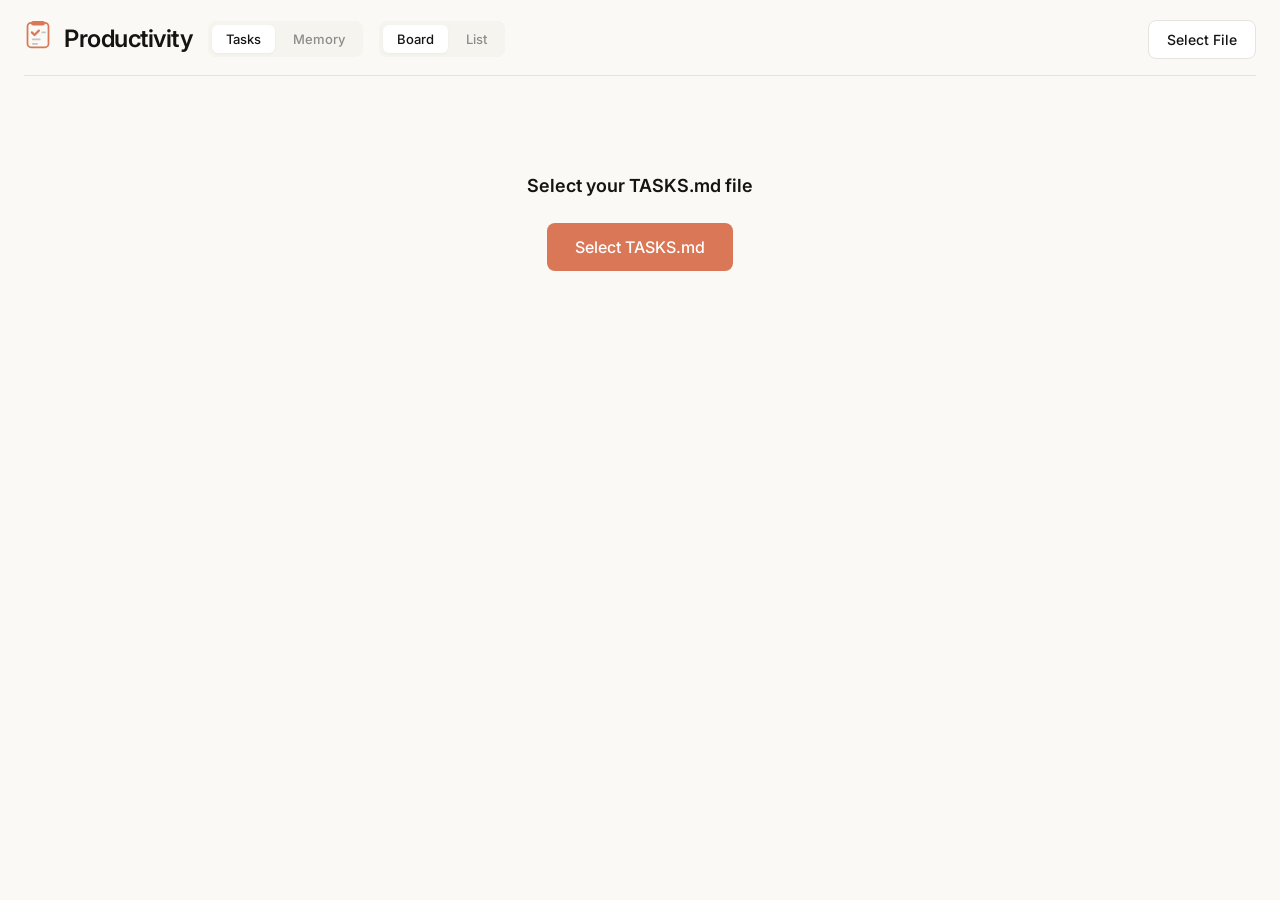
<file: dashboard.html>
<!DOCTYPE html>
<html lang="en">
<head>
  <meta charset="UTF-8">
  <meta name="viewport" content="width=device-width, initial-scale=1.0">
  <title>Productivity</title>
  <link rel="icon" type="image/svg+xml" href="data:image/svg+xml,%3Csvg xmlns='http://www.w3.org/2000/svg' viewBox='0 0 32 32'%3E%3Crect x='4' y='2' width='24' height='28' rx='4' fill='%23faf9f5' stroke='%23D97757' stroke-width='2'/%3E%3Crect x='8' y='0' width='16' height='5' rx='2.5' fill='%23D97757'/%3E%3Cpath d='M9 13l3 3 5-5' fill='none' stroke='%23D97757' stroke-width='2.5' stroke-linecap='round' stroke-linejoin='round'/%3E%3Crect x='20' y='12' width='5' height='2' rx='1' fill='%23c4c4c2'/%3E%3Crect x='9' y='20' width='10' height='2' rx='1' fill='%23c4c4c2'/%3E%3Crect x='9' y='25' width='7' height='2' rx='1' fill='%23c4c4c2'/%3E%3C/svg%3E">
  <link rel="preconnect" href="https://fonts.googleapis.com">
  <link rel="preconnect" href="https://fonts.gstatic.com" crossorigin>
  <link href="https://fonts.googleapis.com/css2?family=Inter:wght@400;500;600&display=swap" rel="stylesheet">
  <style>
    * { box-sizing: border-box; margin: 0; padding: 0; }

    :root {
      --bg-primary: #faf9f5;
      --bg-secondary: #F5F4EF;
      --bg-card: #ffffff;
      --text-primary: #141413;
      --text-secondary: #5c5c5a;
      --text-muted: #8c8c8a;
      --accent: #D97757;
      --accent-hover: #c4684a;
      --border: #e5e4df;
      --border-light: #eeeee9;
      --shadow: rgba(20, 20, 19, 0.04);
      --shadow-hover: rgba(20, 20, 19, 0.08);
    }

    body {
      font-family: 'Inter', -apple-system, BlinkMacSystemFont, sans-serif;
      background: var(--bg-primary);
      color: var(--text-primary);
      height: 100vh;
      padding: 20px 24px;
      line-height: 1.5;
      overflow: hidden;
      display: flex;
      flex-direction: column;
    }

    header {
      display: flex;
      justify-content: space-between;
      align-items: center;
      margin-bottom: 16px;
      padding-bottom: 16px;
      border-bottom: 1px solid var(--border);
      flex-shrink: 0;
    }

    h1 {
      font-size: 1.5rem;
      font-weight: 600;
      letter-spacing: -0.02em;
    }

    h2 { font-size: 1.1rem; font-weight: 600; margin-bottom: 12px; color: var(--text-secondary); }

    .header-left {
      display: flex;
      align-items: flex-start;
      gap: 0;
    }

    .view-toggle {
      display: flex;
      gap: 4px;
      background: var(--bg-secondary);
      padding: 4px;
      border-radius: 8px;
      margin-left: 16px;
    }

    .view-toggle button {
      background: transparent;
      border: none;
      padding: 6px 14px;
      font-size: 13px;
      color: var(--text-muted);
      border-radius: 6px;
    }

    .view-toggle button:hover {
      color: var(--text-primary);
      background: transparent;
    }

    .view-toggle button.active {
      background: var(--bg-card);
      color: var(--text-primary);
      box-shadow: 0 1px 3px var(--shadow);
    }

    .buttons { display: flex; gap: 12px; }

    button {
      background: var(--bg-card);
      color: var(--text-primary);
      border: 1px solid var(--border);
      padding: 10px 18px;
      border-radius: 8px;
      cursor: pointer;
      font-size: 14px;
      font-weight: 500;
      font-family: inherit;
      transition: all 0.15s ease;
    }

    button:hover {
      background: var(--bg-secondary);
      border-color: var(--text-muted);
    }

    button.primary {
      background: var(--accent);
      color: white;
      border-color: var(--accent);
    }

    button.primary:hover {
      background: var(--accent-hover);
      border-color: var(--accent-hover);
    }

    button:disabled {
      opacity: 0.4;
      cursor: not-allowed;
    }

    /* ===== TASKS STYLES ===== */

    .board {
      display: flex;
      gap: 24px;
      overflow-x: auto;
      overflow-y: hidden;
      padding-bottom: 24px;
      flex: 1;
      min-height: 0;
    }

    .column {
      background: var(--bg-secondary);
      border-radius: 12px;
      min-width: 340px;
      max-width: 340px;
      display: flex;
      flex-direction: column;
      height: 100%;
      max-height: 100%;
    }

    .column-header {
      padding: 16px 18px;
      font-weight: 600;
      font-size: 13px;
      text-transform: uppercase;
      letter-spacing: 0.05em;
      color: var(--text-secondary);
      display: flex;
      justify-content: space-between;
      align-items: center;
      cursor: grab;
    }

    .column-header:active {
      cursor: grabbing;
    }

    .column.dragging-column {
      opacity: 0.5;
    }

    .column-drop-indicator {
      width: 3px;
      background: var(--accent);
      border-radius: 2px;
      margin: 0 -2px;
      min-height: 100px;
    }

    .column-header .count {
      background: var(--bg-card);
      padding: 3px 10px;
      border-radius: 12px;
      font-size: 12px;
      font-weight: 500;
      color: var(--text-muted);
    }

    .cards {
      flex: 1;
      overflow-y: auto;
      padding: 0 12px 12px;
      min-height: 100px;
    }

    .cards.drag-over {
      background: rgba(217, 119, 87, 0.05);
      border-radius: 8px;
    }

    .task-card {
      background: var(--bg-card);
      border: 1px solid var(--border-light);
      border-radius: 10px;
      padding: 14px 16px;
      margin-bottom: 10px;
      cursor: grab;
      transition: all 0.15s ease;
      box-shadow: 0 1px 3px var(--shadow);
      position: relative;
    }

    .task-card:hover {
      box-shadow: 0 4px 12px var(--shadow-hover);
      border-color: var(--border);
    }

    .task-card .add-on-hover {
      display: none;
    }

    .task-card:hover .add-on-hover {
      display: block;
    }

    .task-card .delete-btn {
      display: none;
      position: absolute;
      top: 8px;
      right: 8px;
      background: transparent;
      border: none;
      color: var(--text-muted);
      cursor: pointer;
      padding: 4px 6px;
      font-size: 14px;
      line-height: 1;
      border-radius: 4px;
    }

    .task-card:hover .delete-btn {
      display: block;
    }

    .task-card .delete-btn:hover {
      background: var(--bg-secondary);
      color: var(--accent);
    }

    .task-card.dragging {
      opacity: 0.5;
      transform: rotate(2deg);
    }

    .card-title {
      font-size: 14px;
      font-weight: 500;
      line-height: 1.5;
      color: var(--text-primary);
    }

    .card-note {
      font-size: 13px;
      color: var(--text-muted);
      margin-top: 6px;
      line-height: 1.4;
      overflow-wrap: break-word;
      word-break: break-word;
    }

    .card-subtasks {
      margin-top: 10px;
      padding-top: 10px;
      border-top: 1px solid var(--border-light);
      font-size: 13px;
      color: var(--text-secondary);
    }

    .subtask {
      padding: 3px 0;
      display: flex;
      align-items: flex-start;
      gap: 8px;
    }

    .checkbox {
      width: 18px;
      height: 18px;
      min-width: 18px;
      min-height: 18px;
      flex-shrink: 0;
      border: 2px solid var(--border);
      border-radius: 5px;
      display: inline-flex;
      align-items: center;
      justify-content: center;
      vertical-align: middle;
      cursor: pointer;
      transition: all 0.15s ease;
      background: var(--bg-card);
    }

    .checkbox:hover {
      border-color: var(--accent);
    }

    .checkbox.checked {
      background: var(--accent);
      border-color: var(--accent);
    }

    .checkbox.checked::after {
      content: '';
      width: 5px;
      height: 9px;
      border: solid white;
      border-width: 0 2px 2px 0;
      transform: rotate(45deg);
      margin-bottom: 2px;
    }

    .empty-state {
      text-align: center;
      padding: 80px 40px;
      color: var(--text-muted);
    }

    .empty-state button {
      font-size: 16px;
      padding: 14px 28px;
      background: var(--accent);
      border: none;
      color: white;
    }

    .empty-state button:hover {
      background: var(--accent-hover);
    }

    .status-bar {
      position: fixed;
      bottom: 24px;
      left: 50%;
      transform: translateX(-50%);
      background: var(--text-primary);
      color: var(--bg-primary);
      padding: 12px 24px;
      border-radius: 10px;
      font-size: 13px;
      font-weight: 500;
      opacity: 0;
      transition: opacity 0.2s ease;
      box-shadow: 0 4px 20px rgba(20, 20, 19, 0.15);
      z-index: 200;
    }

    .status-bar.visible { opacity: 1; }

    .add-card {
      padding: 12px;
    }

    .add-card button {
      width: 100%;
      background: transparent;
      border: 2px dashed var(--border);
      color: var(--text-muted);
      font-weight: 500;
    }

    .add-card button:hover {
      border-color: var(--accent);
      color: var(--accent);
      background: transparent;
    }

    .new-task-input {
      width: 100%;
      background: var(--bg-card);
      border: 2px solid var(--accent);
      border-radius: 8px;
      padding: 12px;
      color: var(--text-primary);
      font-size: 14px;
      font-family: inherit;
      resize: none;
    }

    .new-task-input:focus {
      outline: none;
    }

    .new-task-input::placeholder {
      color: var(--text-muted);
    }

    /* Scrollbar styling */
    .cards::-webkit-scrollbar,
    .list-view::-webkit-scrollbar {
      width: 6px;
    }

    .cards::-webkit-scrollbar-track,
    .list-view::-webkit-scrollbar-track {
      background: transparent;
    }

    .cards::-webkit-scrollbar-thumb,
    .list-view::-webkit-scrollbar-thumb {
      background: var(--border);
      border-radius: 3px;
    }

    .cards::-webkit-scrollbar-thumb:hover,
    .list-view::-webkit-scrollbar-thumb:hover {
      background: var(--text-muted);
    }

    /* List View Styles */
    .list-view {
      max-width: 800px;
      margin: 0 auto;
      flex: 1;
      overflow-y: auto;
      overflow-x: hidden;
      min-height: 0;
    }

    .list-section {
      margin-bottom: 28px;
    }

    .list-section.drag-over {
      background: rgba(217, 119, 87, 0.05);
      border-radius: 8px;
      margin: 0 -12px 32px;
      padding: 0 12px;
    }

    .list-section-header {
      font-size: 13px;
      font-weight: 600;
      text-transform: uppercase;
      letter-spacing: 0.05em;
      color: var(--text-secondary);
      padding: 4px 0;
      margin-bottom: 6px;
      display: flex;
      justify-content: space-between;
      align-items: center;
    }

    .list-section-header .section-title {
      cursor: pointer;
    }

    .list-section-header .section-title:hover {
      color: var(--text-primary);
    }

    .list-section-header .count {
      font-size: 12px;
      color: var(--text-muted);
      font-weight: 500;
    }

    .list-item {
      display: flex;
      align-items: flex-start;
      gap: 12px;
      padding: 12px 14px;
      margin-bottom: 6px;
      background: var(--bg-card);
      border: 1px solid var(--border-light);
      cursor: grab;
      position: relative;
      border-radius: 10px;
      transition: all 0.15s ease;
      box-shadow: 0 1px 3px var(--shadow);
    }

    .list-item:active {
      cursor: grabbing;
    }

    .list-item:hover {
      box-shadow: 0 4px 12px var(--shadow-hover);
      border-color: var(--border);
    }

    .list-item.dragging {
      opacity: 0.5;
      background: var(--bg-secondary);
    }

    .list-item .checkbox {
      margin-top: 2px;
      flex-shrink: 0;
    }

    .list-item-content {
      flex: 1;
      min-width: 0;
    }

    .list-item-title {
      font-size: 15px;
      color: var(--text-primary);
      line-height: 1.4;
    }

    .list-item-title.checked {
      color: var(--text-muted);
      text-decoration: line-through;
    }

    .list-item-note {
      font-size: 13px;
      color: var(--text-muted);
      margin-top: 4px;
      cursor: pointer;
    }

    .list-item-note:hover {
      color: var(--text-secondary);
    }

    .list-item-note.add-note {
      font-style: italic;
      display: none;
    }

    .list-item:hover .list-item-note.add-note {
      display: block;
    }

    .list-item-subtasks {
      margin-top: 8px;
      padding-left: 2px;
    }

    .list-item-subtask {
      display: flex;
      align-items: flex-start;
      gap: 8px;
      padding: 3px 0;
      font-size: 13px;
      color: var(--text-secondary);
    }

    .list-item-subtask .checkbox {
      width: 16px;
      height: 16px;
      min-width: 16px;
      min-height: 16px;
      margin-top: 1px;
    }

    .list-item-subtask span {
      cursor: pointer;
    }

    .list-item-subtask span:hover {
      color: var(--text-primary);
    }

    .list-item-add-subtask {
      font-size: 13px;
      color: var(--text-muted);
      font-style: italic;
      cursor: pointer;
      padding: 3px 0;
      padding-left: 24px;
      display: none;
    }

    .list-item:hover .list-item-add-subtask {
      display: block;
    }

    .list-item-add-subtask:hover {
      color: var(--accent);
    }

    .list-item-section {
      font-size: 11px;
      color: var(--text-muted);
      background: var(--bg-secondary);
      padding: 2px 8px;
      border-radius: 4px;
      white-space: nowrap;
    }

    .list-item-actions {
      display: none;
      position: absolute;
      top: 8px;
      right: 8px;
    }

    .list-item:hover .list-item-actions {
      display: flex;
      gap: 4px;
    }

    .list-item-actions button {
      background: transparent;
      border: none;
      color: var(--text-muted);
      cursor: pointer;
      padding: 4px 6px;
      font-size: 14px;
      line-height: 1;
      border-radius: 4px;
    }

    .list-item-actions button:hover {
      background: var(--bg-card);
      color: var(--accent);
    }

    .list-drop-indicator {
      height: 3px;
      background: var(--accent);
      border-radius: 2px;
      margin: 2px -12px;
    }

    .list-add-section {
      margin-top: 16px;
      padding: 16px;
      border: 2px dashed var(--border);
      border-radius: 8px;
      text-align: center;
      cursor: pointer;
      color: var(--text-muted);
      font-size: 14px;
      font-weight: 500;
      transition: all 0.15s ease;
    }

    .list-add-section:hover {
      border-color: var(--accent);
      color: var(--accent);
    }

    .quick-add {
      display: flex;
      align-items: center;
      gap: 12px;
      padding: 12px 0;
    }

    .quick-add-input {
      flex: 1;
      background: transparent;
      border: none;
      font-size: 15px;
      color: var(--text-primary);
      font-family: inherit;
      outline: none;
    }

    .quick-add-input::placeholder {
      color: var(--text-muted);
    }

    .quick-add-section {
      font-size: 12px;
      color: var(--text-muted);
      background: var(--bg-secondary);
      padding: 4px 10px;
      border-radius: 6px;
      cursor: pointer;
      border: 1px solid var(--border);
    }

    .quick-add-section:hover {
      border-color: var(--accent);
    }

    .section-picker {
      position: absolute;
      background: var(--bg-card);
      border: 1px solid var(--border);
      border-radius: 8px;
      box-shadow: 0 4px 20px var(--shadow-hover);
      padding: 4px;
      z-index: 100;
    }

    .section-picker button {
      display: block;
      width: 100%;
      text-align: left;
      padding: 8px 12px;
      font-size: 13px;
      background: transparent;
      border: none;
      border-radius: 6px;
    }

    .section-picker button:hover {
      background: var(--bg-secondary);
    }

    /* ===== MEMORY STYLES ===== */

    .memory-tabs {
      display: flex;
      gap: 4px;
      margin-bottom: 12px;
      flex-wrap: wrap;
      background: var(--bg-secondary);
      padding: 4px;
      border-radius: 8px;
      flex-shrink: 0;
    }

    .memory-tab {
      background: transparent;
      color: var(--text-muted);
      padding: 8px 16px;
      border: none;
      border-radius: 6px;
      cursor: pointer;
      font-size: 13px;
      font-weight: 500;
      transition: all 0.15s ease;
      text-transform: capitalize;
    }

    .memory-tab:hover { color: var(--text-primary); }

    .memory-tab.active {
      color: var(--text-primary);
      background: var(--bg-card);
      box-shadow: 0 1px 3px var(--shadow);
    }

    .memory-tab .count {
      background: var(--bg-secondary);
      padding: 2px 8px;
      border-radius: 10px;
      font-size: 11px;
      margin-left: 6px;
      color: var(--text-muted);
    }

    .memory-tab.active .count {
      background: var(--border-light);
    }

    .memory-grid {
      display: grid;
      grid-template-columns: repeat(auto-fill, minmax(300px, 1fr));
      gap: 16px;
    }

    .memory-flat-table {
      width: 100%;
      border-collapse: collapse;
      font-size: 13px;
    }

    .memory-flat-table th {
      text-align: left;
      padding: 10px 16px;
      font-weight: 500;
      color: var(--text-muted);
      border-bottom: 1px solid var(--border);
      font-size: 12px;
      text-transform: uppercase;
      letter-spacing: 0.03em;
    }

    .memory-flat-table td {
      padding: 9px 16px;
      border-bottom: 1px solid var(--border-light);
      color: var(--text-primary);
      line-height: 1.4;
    }

    .memory-flat-table td:first-child {
      color: var(--text-muted);
      font-weight: 500;
      white-space: nowrap;
      width: 120px;
    }

    .memory-flat-table tr:last-child td {
      border-bottom: none;
    }

    .memory-flat-table tr:hover td {
      background: var(--bg-secondary);
    }

    .memory-card {
      background: var(--bg-card);
      border: 1px solid var(--border-light);
      border-radius: 10px;
      padding: 16px;
      cursor: pointer;
      transition: all 0.15s ease;
      box-shadow: 0 1px 3px var(--shadow);
    }

    .memory-card:hover {
      border-color: var(--accent);
      box-shadow: 0 4px 12px var(--shadow-hover);
    }

    .memory-card-title {
      font-size: 15px;
      font-weight: 600;
      margin-bottom: 8px;
      display: flex;
      align-items: center;
      gap: 8px;
      color: var(--text-primary);
    }

    .memory-card-meta {
      font-size: 13px;
      color: var(--text-muted);
      margin-bottom: 8px;
    }

    .memory-card-preview {
      font-size: 13px;
      color: var(--text-secondary);
      line-height: 1.5;
      overflow: hidden;
      display: -webkit-box;
      -webkit-line-clamp: 4;
      -webkit-box-orient: vertical;
    }

    .memory-card-fields {
      margin-top: 10px;
      font-size: 12px;
    }

    .memory-card-field {
      display: flex;
      gap: 8px;
      margin-bottom: 4px;
    }

    .memory-card-field-label {
      color: var(--text-muted);
      min-width: 80px;
    }

    .memory-card-field-value {
      color: var(--text-secondary);
    }

    .file-card {
      background: var(--bg-card);
      border: 1px solid var(--border-light);
      border-radius: 10px;
      margin-bottom: 16px;
      box-shadow: 0 1px 3px var(--shadow);
    }

    .file-card-header {
      padding: 16px;
      border-bottom: 1px solid var(--border-light);
      display: flex;
      justify-content: space-between;
      align-items: center;
      cursor: pointer;
    }

    .file-card-header:hover {
      background: var(--bg-secondary);
    }

    .file-card-title {
      font-size: 14px;
      font-weight: 600;
      color: var(--text-primary);
    }

    .file-card-content {
      padding: 16px;
      font-size: 13px;
      line-height: 1.6;
      white-space: pre-wrap;
      font-family: ui-monospace, SFMono-Regular, Menlo, Monaco, Consolas, monospace;
      overflow-y: auto;
      display: none;
      color: var(--text-secondary);
    }

    .file-card-content.expanded {
      display: block;
    }

    .stats {
      display: flex;
      gap: 16px;
      margin-bottom: 24px;
      flex-wrap: wrap;
    }

    .stat {
      background: var(--bg-card);
      border: 1px solid var(--border-light);
      border-radius: 10px;
      padding: 16px 24px;
      min-width: 100px;
      box-shadow: 0 1px 3px var(--shadow);
    }

    .stat-value {
      font-size: 28px;
      font-weight: 600;
      color: var(--accent);
    }

    .stat-label {
      font-size: 12px;
      color: var(--text-muted);
      text-transform: capitalize;
      margin-top: 4px;
    }

    .search-box {
      background: var(--bg-card);
      border: 1px solid var(--border);
      border-radius: 8px;
      padding: 10px 16px;
      display: flex;
      align-items: center;
      gap: 10px;
      margin-bottom: 20px;
    }

    .search-box input {
      flex: 1;
      background: transparent;
      border: none;
      color: var(--text-primary);
      font-size: 14px;
      font-family: inherit;
      outline: none;
    }

    .search-box input::placeholder {
      color: var(--text-muted);
    }

    .add-btn {
      background: transparent;
      border: 2px dashed var(--border);
      color: var(--text-muted);
      padding: 40px;
      border-radius: 10px;
      cursor: pointer;
      transition: all 0.15s ease;
      display: flex;
      align-items: center;
      justify-content: center;
      font-size: 14px;
      font-weight: 500;
    }

    .add-btn:hover {
      border-color: var(--accent);
      color: var(--accent);
    }

    .markdown-content {
      line-height: 1.6;
      color: var(--text-secondary);
    }

    .markdown-content h1 { font-size: 1.4em; margin: 16px 0 8px; color: var(--text-primary); }
    .markdown-content h2 { font-size: 1.2em; margin: 14px 0 6px; color: var(--text-primary); }
    .markdown-content h3 { font-size: 1.1em; margin: 12px 0 4px; color: var(--text-secondary); }
    .markdown-content p { margin: 8px 0; }
    .markdown-content ul, .markdown-content ol { margin: 8px 0 8px 20px; }
    .markdown-content li { margin: 4px 0; }
    .markdown-content code {
      background: var(--bg-secondary);
      padding: 2px 6px;
      border-radius: 4px;
      font-family: ui-monospace, SFMono-Regular, Menlo, Monaco, Consolas, monospace;
      color: var(--text-primary);
    }
    .markdown-content pre {
      background: var(--bg-secondary);
      padding: 12px;
      border-radius: 8px;
      overflow-x: auto;
      margin: 8px 0;
      border: 1px solid var(--border-light);
    }
    .markdown-content table {
      width: 100%;
      border-collapse: collapse;
      margin: 8px 0;
      font-size: 13px;
    }
    .markdown-content th, .markdown-content td {
      padding: 12px 16px;
      text-align: left;
      border-bottom: 1px solid var(--border-light);
    }
    .markdown-content th {
      background: var(--bg-secondary);
      font-weight: 600;
      font-size: 12px;
      text-transform: uppercase;
      letter-spacing: 0.05em;
      color: var(--text-secondary);
    }

    /* Modal */
    .modal-overlay {
      display: none;
      position: fixed;
      top: 0;
      left: 0;
      right: 0;
      bottom: 0;
      background: rgba(20, 20, 19, 0.5);
      z-index: 100;
      align-items: center;
      justify-content: center;
    }

    .modal-overlay.visible {
      display: flex;
    }

    .modal {
      background: var(--bg-card);
      border-radius: 12px;
      width: 90%;
      max-width: 800px;
      max-height: 85vh;
      overflow: hidden;
      display: flex;
      flex-direction: column;
      box-shadow: 0 20px 60px rgba(20, 20, 19, 0.2);
    }

    .modal-header {
      padding: 20px;
      border-bottom: 1px solid var(--border);
      display: flex;
      justify-content: space-between;
      align-items: center;
    }

    .modal-header h3 {
      font-size: 18px;
      font-weight: 600;
      color: var(--text-primary);
    }

    .modal-close {
      background: transparent;
      border: none;
      color: var(--text-muted);
      font-size: 24px;
      cursor: pointer;
      padding: 0;
      line-height: 1;
    }

    .modal-close:hover { color: var(--text-primary); }

    .modal-body {
      padding: 20px;
      overflow-y: auto;
      flex: 1;
    }

    .modal-footer {
      padding: 16px 20px;
      border-top: 1px solid var(--border);
      display: flex;
      justify-content: flex-end;
      gap: 10px;
    }

    .form-group {
      margin-bottom: 16px;
    }

    .form-group label {
      display: block;
      font-size: 12px;
      font-weight: 600;
      color: var(--text-secondary);
      text-transform: uppercase;
      letter-spacing: 0.05em;
      margin-bottom: 6px;
    }

    .form-group textarea {
      width: 100%;
      background: var(--bg-secondary);
      border: 1px solid var(--border);
      border-radius: 8px;
      padding: 12px;
      color: var(--text-primary);
      font-size: 13px;
      font-family: ui-monospace, SFMono-Regular, Menlo, Monaco, Consolas, monospace;
      line-height: 1.5;
      min-height: 300px;
      resize: vertical;
    }

    .form-group textarea:focus {
      outline: none;
      border-color: var(--accent);
    }

    /* Tab panel containers */
    .tab-panel {
      display: none;
      flex: 1;
      min-height: 0;
      flex-direction: column;
    }

    .tab-panel.active {
      display: flex;
    }

    /* Memory panel scrollable area */
    .memory-content-area {
      flex: 1;
      overflow-y: auto;
      min-height: 0;
    }

    .memory-content-area::-webkit-scrollbar {
      width: 6px;
    }

    .memory-content-area::-webkit-scrollbar-track {
      background: transparent;
    }

    .memory-content-area::-webkit-scrollbar-thumb {
      background: var(--border);
      border-radius: 3px;
    }

    .memory-content-area::-webkit-scrollbar-thumb:hover {
      background: var(--text-muted);
    }

    .file-card-content::-webkit-scrollbar,
    .modal-body::-webkit-scrollbar {
      width: 6px;
    }

    .file-card-content::-webkit-scrollbar-track,
    .modal-body::-webkit-scrollbar-track {
      background: transparent;
    }

    .file-card-content::-webkit-scrollbar-thumb,
    .modal-body::-webkit-scrollbar-thumb {
      background: var(--border);
      border-radius: 3px;
    }

    .file-card-content::-webkit-scrollbar-thumb:hover,
    .modal-body::-webkit-scrollbar-thumb:hover {
      background: var(--text-muted);
    }

    /* File path display */
    .file-path {
      font-size: 13px;
      color: var(--text-muted);
      margin-top: 2px;
    }
  </style>
</head>
<body>
  <header>
    <div class="header-left">
      <svg width="28" height="28" viewBox="0 0 32 32" style="margin-right: 12px; flex-shrink: 0;">
        <rect x="4" y="2" width="24" height="28" rx="4" fill="#faf9f5" stroke="#D97757" stroke-width="2"/>
        <rect x="8" y="0" width="16" height="5" rx="2.5" fill="#D97757"/>
        <path d="M9 13l3 3 5-5" fill="none" stroke="#D97757" stroke-width="2.5" stroke-linecap="round" stroke-linejoin="round"/>
        <rect x="20" y="12" width="5" height="2" rx="1" fill="#c4c4c2"/>
        <rect x="9" y="20" width="10" height="2" rx="1" fill="#c4c4c2"/>
        <rect x="9" y="25" width="7" height="2" rx="1" fill="#c4c4c2"/>
      </svg>
      <div>
        <h1>Productivity</h1>
        <div id="filePath" class="file-path"></div>
      </div>
      <div class="view-toggle" id="mainTabToggle">
        <button id="tasksTabBtn" class="active">Tasks</button>
        <button id="memoryTabBtn">Memory</button>
      </div>
      <div class="view-toggle" id="taskViewToggle">
        <button id="boardViewBtn" class="active">Board</button>
        <button id="listViewBtn">List</button>
      </div>
    </div>
    <div class="buttons">
      <button id="openTaskBtn">Select File</button>
      <button id="openMemoryBtn" style="display: none;">Open Folder</button>
      <button id="saveBtn" class="primary" disabled style="display: none;">Save</button>
    </div>
  </header>

  <!-- TASKS TAB PANEL -->
  <div class="tab-panel active" id="tasksPanel">
    <div class="list-view" id="listView" style="display: none;"></div>
    <div class="board" id="board">
      <div class="empty-state" id="boardEmptyState" style="width: 100%;">
        <p style="margin-bottom: 24px; font-size: 18px; font-weight: 600; color: var(--text-primary);">Select your TASKS.md file</p>
        <button id="openBtnLarge">Select TASKS.md</button>
      </div>
    </div>
  </div>

  <!-- MEMORY TAB PANEL -->
  <div class="tab-panel" id="memoryPanel">
    <div id="memoryEmptyState" class="empty-state">
      <p style="margin-bottom: 24px; font-size: 18px; font-weight: 600; color: var(--text-primary);">Select your project folder</p>
      <button id="openMemoryBtnLarge">Select Folder</button>
    </div>
    <div id="memoryMainContent" style="display: none; flex-direction: column; min-height: 0; flex: 1;">
      <div class="memory-tabs" id="memoryTabsContainer"></div>
      <div class="memory-content-area">
        <div id="memoryContentContainer"></div>
      </div>
    </div>
  </div>

  <!-- MODAL (shared for memory) -->
  <div class="modal-overlay" id="modalOverlay">
    <div class="modal">
      <div class="modal-header">
        <h3 id="modalTitle">Edit</h3>
        <button class="modal-close" id="modalClose">&times;</button>
      </div>
      <div class="modal-body" id="modalBody"></div>
      <div class="modal-footer">
        <button id="modalCancel">Cancel</button>
        <button id="modalSave" class="primary">Save</button>
      </div>
    </div>
  </div>

  <div class="status-bar" id="status"></div>

  <script src="./dashboard_model.js"></script>
  <script>
    // ===== SHARED STATE =====
    let activeMainTab = 'tasks'; // 'tasks' or 'memory'

    const statusEl = document.getElementById('status');
    const filePathEl = document.getElementById('filePath');

    function showStatus(msg) {
      statusEl.textContent = msg;
      statusEl.classList.add('visible');
      setTimeout(() => statusEl.classList.remove('visible'), 2000);
    }

    // ===== MAIN TAB SWITCHING =====
    const tasksTabBtn = document.getElementById('tasksTabBtn');
    const memoryTabBtn = document.getElementById('memoryTabBtn');
    const tasksPanel = document.getElementById('tasksPanel');
    const memoryPanel = document.getElementById('memoryPanel');
    const taskViewToggle = document.getElementById('taskViewToggle');
    const openTaskBtn = document.getElementById('openTaskBtn');
    const openMemoryBtn = document.getElementById('openMemoryBtn');
    const saveBtn = document.getElementById('saveBtn');

    function switchMainTab(tab) {
      activeMainTab = tab;

      tasksTabBtn.classList.toggle('active', tab === 'tasks');
      memoryTabBtn.classList.toggle('active', tab === 'memory');

      tasksPanel.classList.toggle('active', tab === 'tasks');
      memoryPanel.classList.toggle('active', tab === 'memory');

      // Show/hide view toggle for tasks
      taskViewToggle.style.display = tab === 'tasks' ? 'flex' : 'none';

      // Show/hide appropriate buttons
      openTaskBtn.style.display = tab === 'tasks' ? 'inline-flex' : 'none';
      openMemoryBtn.style.display = tab === 'memory' ? 'inline-flex' : 'none';
      saveBtn.style.display = tab === 'tasks' ? 'inline-flex' : 'none';

      // Update file path display
      if (tab === 'tasks') {
        filePathEl.textContent = taskFileHandle ? taskFileName : '';
      } else {
        filePathEl.textContent = memoryDirHandle ? memoryDirHandle.name : '';
      }
    }

    tasksTabBtn.addEventListener('click', () => switchMainTab('tasks'));
    memoryTabBtn.addEventListener('click', () => switchMainTab('memory'));

    // ============================================================
    // ===== TASKS FUNCTIONALITY =====
    // ============================================================

    let taskFileHandle = null;
    let taskFileName = '';
    let taskDocument = null;
    let sections = [];
    let tasks = {};
    let hasChanges = false;
    let currentView = 'board';
    let quickAddSection = null;

    const board = document.getElementById('board');
    const listView = document.getElementById('listView');
    const listViewBtn = document.getElementById('listViewBtn');
    const boardViewBtn = document.getElementById('boardViewBtn');

    const TaskDashboardModel = window.EvidenceStateTaskDashboardModel;

    function installTaskDocument(document) {
      taskDocument = document;
      sections = document.sections;
      tasks = {};
      sections.forEach(section => { tasks[section.id] = section.tasks; });
      return { sections, tasks };
    }

    function parseTaskMarkdown(content) {
      return installTaskDocument(TaskDashboardModel.parse(content));
    }

    function toMarkdown() {
      if (!taskDocument) return '';
      return TaskDashboardModel.serialize(taskDocument);
    }

    function createCard(task) {
      const card = document.createElement('div');
      card.className = 'task-card';
      card.draggable = true;
      card.dataset.id = task.id;

      const titleRow = document.createElement('div');
      titleRow.style.cssText = 'display: flex; align-items: flex-start; gap: 12px;';
      const deleteButton = document.createElement('button');
      deleteButton.className = 'delete-btn';
      deleteButton.dataset.action = 'delete';
      deleteButton.title = 'Delete task';
      TaskDashboardModel.setElementText(deleteButton, '\u00d7');
      const checkbox = document.createElement('span');
      checkbox.className = `checkbox ${task.checked ? 'checked' : ''}`;
      checkbox.dataset.action = 'toggle';
      const title = document.createElement('div');
      title.className = 'card-title';
      title.dataset.action = 'edit-title';
      TaskDashboardModel.setElementText(title, task.title);
      titleRow.append(deleteButton, checkbox, title);
      card.appendChild(titleRow);

      const note = document.createElement('div');
      note.className = task.note ? 'card-note' : 'card-note add-on-hover';
      note.dataset.action = 'edit-note';
      note.style.cssText = 'cursor: pointer; margin-left: 30px;';
      if (!task.note) note.style.fontStyle = 'italic';
      TaskDashboardModel.setElementText(note, task.note || '+ Add note');
      card.appendChild(note);

      const subtasks = document.createElement('div');
      subtasks.className = task.subtasks.length > 0 ? 'card-subtasks' : 'card-subtasks add-on-hover';
      subtasks.style.marginLeft = '30px';
      task.subtasks.forEach((subtask, index) => {
        const row = document.createElement('div');
        row.className = 'subtask';
        const subtaskCheckbox = document.createElement('span');
        subtaskCheckbox.className = `checkbox ${subtask.checked ? 'checked' : ''}`;
        subtaskCheckbox.dataset.action = 'toggle-sub';
        subtaskCheckbox.dataset.idx = String(index);
        subtaskCheckbox.style.cssText = 'width: 16px; height: 16px; min-width: 16px; min-height: 16px;';
        const subtaskText = document.createElement('span');
        subtaskText.dataset.action = 'edit-subtask';
        subtaskText.dataset.idx = String(index);
        subtaskText.style.cursor = 'pointer';
        TaskDashboardModel.setElementText(subtaskText, subtask.text);
        row.append(subtaskCheckbox, subtaskText);
        subtasks.appendChild(row);
      });
      const addSubtask = document.createElement('div');
      addSubtask.className = task.subtasks.length > 0 ? 'subtask add-on-hover' : 'subtask';
      addSubtask.dataset.action = 'add-subtask';
      addSubtask.style.cssText = 'color: var(--text-muted); cursor: pointer; font-style: italic;';
      if (task.subtasks.length > 0) addSubtask.style.paddingLeft = '24px';
      TaskDashboardModel.setElementText(addSubtask, '+ Add subtask');
      subtasks.appendChild(addSubtask);
      card.appendChild(subtasks);

      card.addEventListener('dragstart', (e) => {
        card.classList.add('dragging');
        e.dataTransfer.setData('text/plain', task.id);
      });

      card.addEventListener('dragend', () => {
        card.classList.remove('dragging');
      });

      card.addEventListener('click', (e) => {
        const action = e.target.dataset.action;
        if (action === 'toggle') {
          TaskDashboardModel.setTaskChecked(task, !task.checked);
          markChanged();
          renderTasks();
        } else if (action === 'toggle-sub') {
          const idx = parseInt(e.target.dataset.idx);
          TaskDashboardModel.setSubtaskChecked(task, idx, !task.subtasks[idx].checked);
          markChanged();
          renderTasks();
        } else if (action === 'edit-title') {
          startEditingTitle(e.target, task);
        } else if (action === 'edit-note') {
          startEditingNote(e.target, task);
        } else if (action === 'edit-subtask') {
          const idx = parseInt(e.target.dataset.idx);
          startEditingSubtask(e.target, task, idx);
        } else if (action === 'add-subtask') {
          startAddingSubtask(e.target, task);
        } else if (action === 'delete') {
          deleteTask(task);
        }
      });

      return card;
    }

    function startEditingTitle(titleEl, task) {
      const input = document.createElement('input');
      input.type = 'text';
      input.value = task.title;
      input.style.cssText = 'width: 100%; background: var(--bg-card); border: 2px solid var(--accent); border-radius: 6px; padding: 6px 10px; color: var(--text-primary); font-size: 14px; font-family: inherit; outline: none;';

      titleEl.replaceWith(input);
      input.focus();
      input.select();

      let saved = false;
      const saveEdit = () => {
        if (saved) return;
        saved = true;
        const newTitle = input.value.trim();
        if (newTitle && newTitle !== task.title) {
          TaskDashboardModel.setTaskTitle(task, newTitle);
          markChanged();
        }
        renderTasks();
      };

      input.addEventListener('keydown', (e) => {
        if (e.key === 'Enter') { e.preventDefault(); saveEdit(); }
        else if (e.key === 'Escape') { saved = true; renderTasks(); }
      });
      input.addEventListener('blur', saveEdit);
    }

    function startEditingNote(noteEl, task) {
      const input = document.createElement('input');
      input.type = 'text';
      input.value = task.note || '';
      input.placeholder = 'Add a note...';
      input.style.cssText = 'width: 100%; background: var(--bg-card); border: 2px solid var(--accent); border-radius: 6px; padding: 4px 8px; color: var(--text-primary); font-size: 13px; font-family: inherit; outline: none;';

      noteEl.replaceWith(input);
      input.focus();

      let saved = false;
      const saveEdit = () => {
        if (saved) return;
        saved = true;
        if (TaskDashboardModel.setTaskNote(task, input.value)) markChanged();
        renderTasks();
      };

      input.addEventListener('keydown', (e) => {
        if (e.key === 'Enter') { e.preventDefault(); saveEdit(); }
        else if (e.key === 'Escape') { saved = true; renderTasks(); }
      });
      input.addEventListener('blur', saveEdit);
    }

    function startEditingSubtask(subtaskEl, task, idx) {
      const input = document.createElement('input');
      input.type = 'text';
      input.value = task.subtasks[idx].text;
      input.style.cssText = 'width: calc(100% - 30px); background: var(--bg-card); border: 2px solid var(--accent); border-radius: 4px; padding: 2px 6px; color: var(--text-primary); font-size: 13px; font-family: inherit; outline: none;';

      subtaskEl.replaceWith(input);
      input.focus();
      input.select();

      let saved = false;
      const saveEdit = () => {
        if (saved) return;
        saved = true;
        const newText = input.value.trim();
        if (newText) { TaskDashboardModel.setSubtaskText(task, idx, newText); }
        else { TaskDashboardModel.removeSubtask(task, idx); }
        markChanged();
        renderTasks();
      };

      input.addEventListener('keydown', (e) => {
        if (e.key === 'Enter') { e.preventDefault(); saveEdit(); }
        else if (e.key === 'Escape') { saved = true; renderTasks(); }
      });
      input.addEventListener('blur', saveEdit);
    }

    function startAddingSubtask(el, task) {
      const input = document.createElement('input');
      input.type = 'text';
      input.placeholder = 'New subtask...';
      input.style.cssText = 'width: calc(100% - 10px); background: var(--bg-card); border: 2px solid var(--accent); border-radius: 4px; padding: 2px 6px; color: var(--text-primary); font-size: 13px; font-family: inherit; outline: none;';

      el.replaceWith(input);
      input.focus();

      let saved = false;
      const saveEdit = () => {
        if (saved) return;
        saved = true;
        const text = input.value.trim();
        if (text) { TaskDashboardModel.addSubtask(taskDocument, task, text); markChanged(); }
        renderTasks();
      };

      input.addEventListener('keydown', (e) => {
        if (e.key === 'Enter') { e.preventDefault(); saveEdit(); }
        else if (e.key === 'Escape') { saved = true; renderTasks(); }
      });
      input.addEventListener('blur', saveEdit);
    }

    function startEditingColumnTitle(titleEl, colId) {
      const section = sections.find(s => s.id === colId);
      if (!section) return;

      const input = document.createElement('input');
      input.type = 'text';
      input.value = section.name;
      input.style.cssText = 'width: 180px; background: var(--bg-card); border: 2px solid var(--accent); border-radius: 6px; padding: 4px 10px; color: var(--text-primary); font-size: 13px; font-weight: 600; text-transform: uppercase; letter-spacing: 0.05em; font-family: inherit; outline: none;';

      titleEl.replaceWith(input);
      input.focus();
      input.select();

      let saved = false;
      const saveEdit = () => {
        if (saved) return;
        saved = true;
        const newName = input.value.trim();
        if (newName && newName !== section.name) {
          TaskDashboardModel.setSectionName(section, newName);
          markChanged();
        }
        renderTasks();
      };

      input.addEventListener('keydown', (e) => {
        if (e.key === 'Enter') { e.preventDefault(); saveEdit(); }
        else if (e.key === 'Escape') { saved = true; renderTasks(); }
      });
      input.addEventListener('blur', saveEdit);
    }

    function createColumn(id, title, items) {
      const col = document.createElement('div');
      col.className = 'column';
      const header = document.createElement('div');
      header.className = 'column-header';
      const columnTitle = document.createElement('span');
      columnTitle.className = 'column-title';
      columnTitle.dataset.sectionId = id;
      columnTitle.style.cursor = 'pointer';
      TaskDashboardModel.setElementText(columnTitle, title);
      const count = document.createElement('span');
      count.className = 'count';
      TaskDashboardModel.setElementText(count, items.length);
      header.append(columnTitle, count);

      const cardsContainer = document.createElement('div');
      cardsContainer.className = 'cards';
      cardsContainer.dataset.column = id;
      const addCard = document.createElement('div');
      addCard.className = 'add-card';
      const addButton = document.createElement('button');
      addButton.dataset.add = id;
      TaskDashboardModel.setElementText(addButton, '+ Add task');
      addCard.appendChild(addButton);
      col.append(header, cardsContainer, addCard);

      columnTitle.addEventListener('click', (e) => {
        if (!col.dragging) { startEditingColumnTitle(e.target, id); }
      });

      header.draggable = true;

      header.addEventListener('dragstart', (e) => {
        e.stopPropagation();
        col.classList.add('dragging-column');
        e.dataTransfer.setData('text/column', id);
        e.dataTransfer.effectAllowed = 'move';
      });

      header.addEventListener('dragend', () => {
        col.classList.remove('dragging-column');
        board.querySelectorAll('.column-drop-indicator').forEach(el => el.remove());
      });

      col.addEventListener('dragover', (e) => {
        if (e.dataTransfer.types.includes('text/column')) {
          e.preventDefault();
          e.stopPropagation();
          board.querySelectorAll('.column-drop-indicator').forEach(el => el.remove());
          const indicator = document.createElement('div');
          indicator.className = 'column-drop-indicator';
          const rect = col.getBoundingClientRect();
          if (e.clientX < rect.left + rect.width / 2) { col.before(indicator); }
          else { col.after(indicator); }
        }
      });

      col.addEventListener('drop', (e) => {
        if (e.dataTransfer.types.includes('text/column')) {
          e.preventDefault();
          e.stopPropagation();
          const fromId = e.dataTransfer.getData('text/column');
          const toId = id;
          if (fromId !== toId) {
            const rect = col.getBoundingClientRect();
            const insertBefore = e.clientX < rect.left + rect.width / 2;
            moveSection(fromId, toId, insertBefore);
          }
          board.querySelectorAll('.column-drop-indicator').forEach(el => el.remove());
        }
      });

      items.forEach(task => { cardsContainer.appendChild(createCard(task)); });

      const getDropPosition = (e) => {
        const allCards = [...cardsContainer.querySelectorAll('.task-card')];
        const visibleCards = allCards.filter(c => !c.classList.contains('dragging'));
        let insertBeforeCard = null;
        let dropIndex = visibleCards.length;
        for (let i = 0; i < visibleCards.length; i++) {
          const rect = visibleCards[i].getBoundingClientRect();
          if (e.clientY < rect.top + rect.height / 2) {
            insertBeforeCard = visibleCards[i];
            dropIndex = i;
            break;
          }
        }
        return { insertBeforeCard, dropIndex };
      };

      const showDropIndicator = (e) => {
        col.querySelectorAll('.drop-indicator').forEach(el => el.remove());
        const { insertBeforeCard } = getDropPosition(e);
        const indicator = document.createElement('div');
        indicator.className = 'drop-indicator';
        indicator.style.cssText = 'height: 3px; background: var(--accent); border-radius: 2px; margin: 5px 0;';
        if (insertBeforeCard) { cardsContainer.insertBefore(indicator, insertBeforeCard); }
        else { cardsContainer.appendChild(indicator); }
      };

      col.addEventListener('dragover', (e) => {
        e.preventDefault();
        cardsContainer.classList.add('drag-over');
        showDropIndicator(e);
      });

      col.addEventListener('dragleave', (e) => {
        if (!col.contains(e.relatedTarget)) {
          cardsContainer.classList.remove('drag-over');
          col.querySelectorAll('.drop-indicator').forEach(el => el.remove());
        }
      });

      col.addEventListener('drop', (e) => {
        e.preventDefault();
        cardsContainer.classList.remove('drag-over');
        col.querySelectorAll('.drop-indicator').forEach(el => el.remove());
        const taskId = e.dataTransfer.getData('text/plain');
        if (!taskId) return;
        const { dropIndex } = getDropPosition(e);
        moveTask(taskId, id, dropIndex);
      });

      addButton.addEventListener('click', () => {
        addNewTask(id, cardsContainer);
      });

      return col;
    }

    function addNewTask(sectionId, container) {
      const existing = container.querySelector('.new-task-input');
      if (existing) return;

      const input = document.createElement('textarea');
      input.className = 'new-task-input';
      input.placeholder = 'What needs to be done?';
      input.rows = 2;
      container.appendChild(input);
      input.focus();

      input.addEventListener('keydown', (e) => {
        if (e.key === 'Enter' && !e.shiftKey) {
          e.preventDefault();
          const title = input.value.trim();
          if (title) {
            const section = sections.find(item => item.id === sectionId);
            const task = section && TaskDashboardModel.createTask(taskDocument, section, title);
            if (task) section.tasks.push(task);
            markChanged();
            renderTasks();
          } else { input.remove(); }
        } else if (e.key === 'Escape') { input.remove(); }
      });

      input.addEventListener('blur', () => { setTimeout(() => input.remove(), 100); });
    }

    function moveSection(fromId, toId, insertBefore) {
      const fromIdx = sections.findIndex(s => s.id === fromId);
      const toIdx = sections.findIndex(s => s.id === toId);
      if (fromIdx === -1 || toIdx === -1) return;
      const [section] = sections.splice(fromIdx, 1);
      let newIdx = sections.findIndex(s => s.id === toId);
      if (!insertBefore) newIdx++;
      sections.splice(newIdx, 0, section);
      markChanged();
      renderTasks();
    }

    function moveTask(taskId, toSectionId, dropIndex = -1) {
      let task = null;
      for (const section of sections) {
        const sectionTasks = tasks[section.id] || [];
        const idx = sectionTasks.findIndex(t => t.id === taskId);
        if (idx !== -1) {
          task = sectionTasks.splice(idx, 1)[0];
          break;
        }
      }
      if (!task) return;
      task.section = toSectionId;
      if (!tasks[toSectionId]) tasks[toSectionId] = [];
      if (dropIndex >= 0 && dropIndex <= tasks[toSectionId].length) {
        tasks[toSectionId].splice(dropIndex, 0, task);
      } else {
        tasks[toSectionId].push(task);
      }
      markChanged();
      renderTasks();
    }

    function deleteTask(task) {
      if (!confirm(`Delete "${task.title}"?`)) return;
      for (const section of sections) {
        const sectionTasks = tasks[section.id] || [];
        const idx = sectionTasks.findIndex(t => t.id === task.id);
        if (idx !== -1) { sectionTasks.splice(idx, 1); break; }
      }
      markChanged();
      renderTasks();
    }

    let saveTimeout = null;
    let lastModified = 0;
    let watchInterval = null;
    let isSaving = false;

    function markChanged() {
      hasChanges = true;
      saveBtn.disabled = false;
      if (saveTimeout) clearTimeout(saveTimeout);
      saveTimeout = setTimeout(autoSave, 500);
    }

    async function autoSave() {
      if (!taskFileHandle || !hasChanges || isSaving) return;
      isSaving = true;
      try {
        const writable = await taskFileHandle.createWritable();
        const content = toMarkdown();
        await writable.write(content);
        await writable.close();
        const file = await taskFileHandle.getFile();
        lastModified = file.lastModified;
        hasChanges = false;
        saveBtn.disabled = true;
        showStatus('Saved');
      } catch (e) {
        showStatus('Save failed: ' + e.message);
      }
      isSaving = false;
    }

    async function checkForExternalChanges() {
      if (!taskFileHandle || hasChanges || isSaving) return;
      try {
        const file = await taskFileHandle.getFile();
        if (file.lastModified > lastModified) {
          lastModified = file.lastModified;
          const content = await file.text();
          const result = parseTaskMarkdown(content);
          sections = result.sections;
          tasks = result.tasks;
          renderTasks();
          showStatus('Reloaded');
        }
      } catch (e) { console.log('Watch error:', e); }
    }

    function startWatching() {
      if (watchInterval) clearInterval(watchInterval);
      watchInterval = setInterval(checkForExternalChanges, 1000);
    }

    function stopWatching() {
      if (watchInterval) { clearInterval(watchInterval); watchInterval = null; }
    }

    function renderTasks() {
      if (currentView === 'board') { renderBoard(); }
      else { renderList(); }
    }

    function renderBoard() {
      board.innerHTML = '';
      sections.forEach(section => {
        const sectionTasks = tasks[section.id] || [];
        board.appendChild(createColumn(section.id, section.name, sectionTasks));
      });

      const addSectionBtn = document.createElement('div');
      addSectionBtn.className = 'column';
      addSectionBtn.style.cssText = 'background: transparent; border: 2px dashed var(--border); display: flex; align-items: center; justify-content: center; cursor: pointer; min-height: 120px;';
      const addSectionLabel = document.createElement('span');
      addSectionLabel.style.cssText = 'color: var(--text-muted); font-size: 14px; font-weight: 500;';
      TaskDashboardModel.setElementText(addSectionLabel, '+ Add Section');
      addSectionBtn.appendChild(addSectionLabel);
      addSectionBtn.addEventListener('click', () => startAddingSection(addSectionBtn));
      board.appendChild(addSectionBtn);
    }

    function renderList() {
      listView.innerHTML = '';

      if (!sections.some(section => section.id === quickAddSection) && sections.length > 0) {
        quickAddSection = sections[0].id;
      }

      // Quick add at top
      const quickAdd = document.createElement('div');
      quickAdd.className = 'quick-add';
      quickAdd.style.cssText = 'border-bottom: 2px solid var(--border); margin-bottom: 24px; padding-bottom: 16px;';

      const sectionName = sections.find(s => s.id === quickAddSection)?.name || 'Select section';
      const quickCheckbox = document.createElement('span');
      quickCheckbox.className = 'checkbox';
      quickCheckbox.style.opacity = '0.3';
      const quickInput = document.createElement('input');
      quickInput.type = 'text';
      quickInput.className = 'quick-add-input';
      quickInput.placeholder = 'Add a task...';
      quickInput.id = 'quickAddInput';
      const sectionBtn = document.createElement('span');
      sectionBtn.className = 'quick-add-section';
      sectionBtn.id = 'quickAddSectionBtn';
      TaskDashboardModel.setElementText(sectionBtn, sectionName);
      quickAdd.append(quickCheckbox, quickInput, sectionBtn);
      listView.appendChild(quickAdd);

      quickInput.addEventListener('keydown', (e) => {
        if (e.key === 'Enter' && quickInput.value.trim()) {
          const title = quickInput.value.trim();
          const section = sections.find(item => item.id === quickAddSection);
          const task = section && TaskDashboardModel.createTask(taskDocument, section, title);
          if (task) section.tasks.unshift(task);
          quickInput.value = '';
          markChanged();
          renderTasks();
          setTimeout(() => document.getElementById('quickAddInput')?.focus(), 10);
        }
      });

      sectionBtn.addEventListener('click', (e) => { showSectionPicker(e.target); });

      // Render each section
      sections.forEach(section => {
        const sectionTasks = tasks[section.id] || [];
        const sectionEl = document.createElement('div');
        sectionEl.className = 'list-section';
        sectionEl.dataset.sectionId = section.id;

        const header = document.createElement('div');
        header.className = 'list-section-header';
        const sectionTitle = document.createElement('span');
        sectionTitle.className = 'section-title';
        sectionTitle.dataset.sectionId = section.id;
        TaskDashboardModel.setElementText(sectionTitle, section.name);
        const sectionCount = document.createElement('span');
        sectionCount.className = 'count';
        TaskDashboardModel.setElementText(sectionCount, sectionTasks.length);
        header.append(sectionTitle, sectionCount);

        sectionTitle.addEventListener('click', (e) => {
          startEditingListSectionTitle(e.target, section);
        });

        sectionEl.appendChild(header);

        const tasksContainer = document.createElement('div');
        tasksContainer.className = 'list-tasks-container';
        tasksContainer.dataset.sectionId = section.id;

        sectionTasks.forEach(task => {
          tasksContainer.appendChild(createListItem(task, section));
        });

        sectionEl.appendChild(tasksContainer);

        // Drag-and-drop handlers for section
        const getDropPosition = (e, container) => {
          const items = [...container.querySelectorAll('.list-item:not(.dragging)')];
          let insertBeforeEl = null;
          let dropIndex = items.length;
          for (let i = 0; i < items.length; i++) {
            const rect = items[i].getBoundingClientRect();
            if (e.clientY < rect.top + rect.height / 2) {
              insertBeforeEl = items[i];
              dropIndex = i;
              break;
            }
          }
          return { insertBeforeEl, dropIndex };
        };

        const showDropIndicator = (e) => {
          tasksContainer.querySelectorAll('.list-drop-indicator').forEach(el => el.remove());
          const { insertBeforeEl } = getDropPosition(e, tasksContainer);
          const indicator = document.createElement('div');
          indicator.className = 'list-drop-indicator';
          if (insertBeforeEl) { tasksContainer.insertBefore(indicator, insertBeforeEl); }
          else { tasksContainer.appendChild(indicator); }
        };

        sectionEl.addEventListener('dragover', (e) => {
          e.preventDefault();
          sectionEl.classList.add('drag-over');
          showDropIndicator(e);
        });

        sectionEl.addEventListener('dragleave', (e) => {
          if (!sectionEl.contains(e.relatedTarget)) {
            sectionEl.classList.remove('drag-over');
            tasksContainer.querySelectorAll('.list-drop-indicator').forEach(el => el.remove());
          }
        });

        sectionEl.addEventListener('drop', (e) => {
          e.preventDefault();
          sectionEl.classList.remove('drag-over');
          tasksContainer.querySelectorAll('.list-drop-indicator').forEach(el => el.remove());
          const taskId = e.dataTransfer.getData('text/plain');
          if (!taskId) return;
          const { dropIndex } = getDropPosition(e, tasksContainer);
          moveTask(taskId, section.id, dropIndex);
        });

        listView.appendChild(sectionEl);
      });

      // Add Section button
      const addSectionBtn = document.createElement('div');
      addSectionBtn.className = 'list-add-section';
      addSectionBtn.textContent = '+ Add Section';
      addSectionBtn.addEventListener('click', () => { startAddingListSection(addSectionBtn); });
      listView.appendChild(addSectionBtn);
    }

    function startEditingListSectionTitle(titleEl, section) {
      const input = document.createElement('input');
      input.type = 'text';
      input.value = section.name;
      input.style.cssText = 'width: 200px; background: var(--bg-card); border: 2px solid var(--accent); border-radius: 6px; padding: 4px 10px; color: var(--text-primary); font-size: 13px; font-weight: 600; text-transform: uppercase; letter-spacing: 0.05em; font-family: inherit; outline: none;';

      titleEl.replaceWith(input);
      input.focus();
      input.select();

      let saved = false;
      const saveEdit = () => {
        if (saved) return;
        saved = true;
        const newName = input.value.trim();
        if (newName && newName !== section.name) {
          TaskDashboardModel.setSectionName(section, newName);
          markChanged();
        }
        renderTasks();
      };

      input.addEventListener('keydown', (e) => {
        if (e.key === 'Enter') { e.preventDefault(); saveEdit(); }
        else if (e.key === 'Escape') { saved = true; renderTasks(); }
      });
      input.addEventListener('blur', saveEdit);
    }

    function startAddingListSection(btn) {
      const input = document.createElement('input');
      input.type = 'text';
      input.placeholder = 'Section name...';
      input.style.cssText = 'width: 100%; background: var(--bg-card); border: 2px solid var(--accent); border-radius: 8px; padding: 12px 16px; color: var(--text-primary); font-size: 14px; font-family: inherit; outline: none; text-align: left;';

      btn.innerHTML = '';
      btn.style.border = '2px solid var(--accent)';
      btn.style.cursor = 'default';
      btn.appendChild(input);
      input.focus();

      let saved = false;
      const saveSection = () => {
        if (saved) return;
        saved = true;
        const name = input.value.trim();
        if (name) {
          const section = TaskDashboardModel.createSection(taskDocument, name);
          if (section) {
            tasks[section.id] = section.tasks;
            markChanged();
          }
        }
        renderTasks();
      };

      input.addEventListener('keydown', (e) => {
        if (e.key === 'Enter') { e.preventDefault(); saveSection(); }
        else if (e.key === 'Escape') { saved = true; renderTasks(); }
      });
      input.addEventListener('blur', saveSection);
    }

    function createListItem(task, section) {
      const item = document.createElement('div');
      item.className = 'list-item';
      item.draggable = true;
      item.dataset.taskId = task.id;

      item.addEventListener('dragstart', (e) => {
        item.classList.add('dragging');
        e.dataTransfer.setData('text/plain', task.id);
        e.dataTransfer.effectAllowed = 'move';
      });

      item.addEventListener('dragend', () => {
        item.classList.remove('dragging');
        document.querySelectorAll('.list-drop-indicator').forEach(el => el.remove());
        document.querySelectorAll('.list-section.drag-over').forEach(el => el.classList.remove('drag-over'));
      });

      const checkbox = document.createElement('span');
      checkbox.className = `checkbox ${task.checked ? 'checked' : ''}`;
      checkbox.addEventListener('click', (e) => {
        e.stopPropagation();
        TaskDashboardModel.setTaskChecked(task, !task.checked);
        markChanged();
        renderTasks();
      });

      const content = document.createElement('div');
      content.className = 'list-item-content';

      const title = document.createElement('div');
      title.className = `list-item-title ${task.checked ? 'checked' : ''}`;
      title.textContent = task.title;
      title.addEventListener('click', (e) => {
        e.stopPropagation();
        startEditingListItem(title, task);
      });
      content.appendChild(title);

      if (task.note) {
        const note = document.createElement('div');
        note.className = 'list-item-note';
        note.textContent = task.note;
        note.addEventListener('click', (e) => {
          e.stopPropagation();
          startEditingListNote(note, task);
        });
        content.appendChild(note);
      } else {
        const addNote = document.createElement('div');
        addNote.className = 'list-item-note add-note';
        addNote.textContent = '+ Add note';
        addNote.addEventListener('click', (e) => {
          e.stopPropagation();
          startEditingListNote(addNote, task);
        });
        content.appendChild(addNote);
      }

      if (task.subtasks && task.subtasks.length > 0) {
        const subtasksContainer = document.createElement('div');
        subtasksContainer.className = 'list-item-subtasks';

        task.subtasks.forEach((st, idx) => {
          const subtaskEl = document.createElement('div');
          subtaskEl.className = 'list-item-subtask';

          const stCheckbox = document.createElement('span');
          stCheckbox.className = `checkbox ${st.checked ? 'checked' : ''}`;
          stCheckbox.addEventListener('click', (e) => {
            e.stopPropagation();
            TaskDashboardModel.setSubtaskChecked(task, idx, !st.checked);
            markChanged();
            renderTasks();
          });

          const stText = document.createElement('span');
          stText.textContent = st.text;
          if (st.checked) {
            stText.style.textDecoration = 'line-through';
            stText.style.color = 'var(--text-muted)';
          }
          stText.addEventListener('click', (e) => {
            e.stopPropagation();
            startEditingListSubtask(stText, task, idx);
          });

          subtaskEl.appendChild(stCheckbox);
          subtaskEl.appendChild(stText);
          subtasksContainer.appendChild(subtaskEl);
        });

        content.appendChild(subtasksContainer);
      }

      const addSubtask = document.createElement('div');
      addSubtask.className = 'list-item-add-subtask';
      addSubtask.textContent = '+ Add subtask';
      addSubtask.addEventListener('click', (e) => {
        e.stopPropagation();
        startAddingListSubtask(addSubtask, task);
      });
      content.appendChild(addSubtask);

      const actions = document.createElement('div');
      actions.className = 'list-item-actions';
      const deleteButton = document.createElement('button');
      deleteButton.title = 'Delete task';
      TaskDashboardModel.setElementText(deleteButton, '\u00d7');
      actions.appendChild(deleteButton);
      deleteButton.addEventListener('click', (e) => {
        e.stopPropagation();
        deleteTask(task);
      });

      item.appendChild(checkbox);
      item.appendChild(content);
      item.appendChild(actions);

      return item;
    }

    function startEditingListNote(noteEl, task) {
      const input = document.createElement('input');
      input.type = 'text';
      input.value = task.note || '';
      input.placeholder = 'Add a note...';
      input.style.cssText = 'width: 100%; background: var(--bg-card); border: 2px solid var(--accent); border-radius: 6px; padding: 4px 8px; color: var(--text-primary); font-size: 13px; font-family: inherit; outline: none;';

      noteEl.replaceWith(input);
      input.focus();

      let saved = false;
      const saveEdit = () => {
        if (saved) return;
        saved = true;
        if (TaskDashboardModel.setTaskNote(task, input.value)) markChanged();
        renderTasks();
      };

      input.addEventListener('keydown', (e) => {
        if (e.key === 'Enter') { e.preventDefault(); saveEdit(); }
        else if (e.key === 'Escape') { saved = true; renderTasks(); }
      });
      input.addEventListener('blur', saveEdit);
    }

    function startEditingListSubtask(subtaskEl, task, idx) {
      const input = document.createElement('input');
      input.type = 'text';
      input.value = task.subtasks[idx].text;
      input.style.cssText = 'width: calc(100% - 30px); background: var(--bg-card); border: 2px solid var(--accent); border-radius: 4px; padding: 2px 6px; color: var(--text-primary); font-size: 13px; font-family: inherit; outline: none;';

      subtaskEl.replaceWith(input);
      input.focus();
      input.select();

      let saved = false;
      const saveEdit = () => {
        if (saved) return;
        saved = true;
        const newText = input.value.trim();
        if (newText) { TaskDashboardModel.setSubtaskText(task, idx, newText); }
        else { TaskDashboardModel.removeSubtask(task, idx); }
        markChanged();
        renderTasks();
      };

      input.addEventListener('keydown', (e) => {
        if (e.key === 'Enter') { e.preventDefault(); saveEdit(); }
        else if (e.key === 'Escape') { saved = true; renderTasks(); }
      });
      input.addEventListener('blur', saveEdit);
    }

    function startAddingListSubtask(el, task) {
      const input = document.createElement('input');
      input.type = 'text';
      input.placeholder = 'New subtask...';
      input.style.cssText = 'width: calc(100% - 10px); background: var(--bg-card); border: 2px solid var(--accent); border-radius: 4px; padding: 2px 6px; color: var(--text-primary); font-size: 13px; font-family: inherit; outline: none;';

      el.replaceWith(input);
      input.focus();

      let saved = false;
      const saveEdit = () => {
        if (saved) return;
        saved = true;
        const text = input.value.trim();
        if (text) {
          TaskDashboardModel.addSubtask(taskDocument, task, text);
          markChanged();
        }
        renderTasks();
      };

      input.addEventListener('keydown', (e) => {
        if (e.key === 'Enter') { e.preventDefault(); saveEdit(); }
        else if (e.key === 'Escape') { saved = true; renderTasks(); }
      });
      input.addEventListener('blur', saveEdit);
    }

    function startEditingListItem(titleEl, task) {
      const input = document.createElement('input');
      input.type = 'text';
      input.value = task.title;
      input.style.cssText = 'width: 100%; background: var(--bg-card); border: 2px solid var(--accent); border-radius: 6px; padding: 8px 12px; color: var(--text-primary); font-size: 15px; font-family: inherit; outline: none;';

      titleEl.replaceWith(input);
      input.focus();
      input.select();

      let saved = false;
      const saveEdit = () => {
        if (saved) return;
        saved = true;
        const newTitle = input.value.trim();
        if (newTitle && newTitle !== task.title) {
          TaskDashboardModel.setTaskTitle(task, newTitle);
          markChanged();
        }
        renderTasks();
      };

      input.addEventListener('keydown', (e) => {
        if (e.key === 'Enter') { e.preventDefault(); saveEdit(); }
        else if (e.key === 'Escape') { saved = true; renderTasks(); }
      });
      input.addEventListener('blur', saveEdit);
    }

    function showSectionPicker(anchorEl) {
      document.querySelectorAll('.section-picker').forEach(el => el.remove());
      const picker = document.createElement('div');
      picker.className = 'section-picker';
      const rect = anchorEl.getBoundingClientRect();
      picker.style.top = (rect.bottom + 4) + 'px';
      picker.style.right = (window.innerWidth - rect.right) + 'px';

      sections.forEach(section => {
        const btn = document.createElement('button');
        btn.textContent = section.name;
        btn.addEventListener('click', () => {
          quickAddSection = section.id;
          picker.remove();
          renderTasks();
          setTimeout(() => document.getElementById('quickAddInput')?.focus(), 10);
        });
        picker.appendChild(btn);
      });

      document.body.appendChild(picker);
      setTimeout(() => {
        document.addEventListener('click', function closeHandler(e) {
          if (!picker.contains(e.target)) {
            picker.remove();
            document.removeEventListener('click', closeHandler);
          }
        });
      }, 10);
    }

    function switchTaskView(view) {
      currentView = view;
      if (view === 'list') {
        listView.style.display = 'block';
        board.style.display = 'none';
        listViewBtn.classList.add('active');
        boardViewBtn.classList.remove('active');
      } else {
        listView.style.display = 'none';
        board.style.display = 'flex';
        listViewBtn.classList.remove('active');
        boardViewBtn.classList.add('active');
      }
      renderTasks();
    }

    listViewBtn.addEventListener('click', () => switchTaskView('list'));
    boardViewBtn.addEventListener('click', () => switchTaskView('board'));

    function startAddingSection(btn) {
      const input = document.createElement('input');
      input.type = 'text';
      input.placeholder = 'Section name...';
      input.style.cssText = 'width: 220px; background: var(--bg-card); border: 2px solid var(--accent); border-radius: 8px; padding: 10px 14px; color: var(--text-primary); font-size: 14px; font-family: inherit; outline: none;';

      btn.innerHTML = '';
      btn.style.cssText = 'background: var(--bg-secondary); border: 2px dashed var(--accent); display: flex; align-items: center; justify-content: center; cursor: default; min-height: 120px; min-width: 340px; border-radius: 12px;';
      btn.appendChild(input);
      input.focus();

      let saved = false;
      const saveSection = () => {
        if (saved) return;
        saved = true;
        const name = input.value.trim();
        if (name) {
          const section = TaskDashboardModel.createSection(taskDocument, name);
          if (section) {
            tasks[section.id] = section.tasks;
            markChanged();
          }
        }
        renderTasks();
      };

      input.addEventListener('keydown', (e) => {
        if (e.key === 'Enter') { e.preventDefault(); saveSection(); }
        else if (e.key === 'Escape') { saved = true; renderTasks(); }
      });
      input.addEventListener('blur', saveSection);
    }

    async function openTaskFile() {
      try {
        [taskFileHandle] = await window.showOpenFilePicker({
          types: [{ description: 'Markdown', accept: { 'text/markdown': ['.md'] } }]
        });
        const file = await taskFileHandle.getFile();
        const content = await file.text();
        lastModified = file.lastModified;
        const result = parseTaskMarkdown(content);
        sections = result.sections;
        tasks = result.tasks;
        switchTaskView('board');
        startWatching();
        taskFileName = file.name;
        filePathEl.textContent = file.name;
        showStatus('Loaded ' + file.name);
      } catch (e) {
        if (e.name !== 'AbortError') { showStatus('Error: ' + e.message); }
      }
    }

    openTaskBtn.addEventListener('click', openTaskFile);
    document.getElementById('openBtnLarge')?.addEventListener('click', openTaskFile);

    saveBtn.addEventListener('click', async () => {
      if (!taskFileHandle) return;
      try {
        const writable = await taskFileHandle.createWritable();
        await writable.write(toMarkdown());
        await writable.close();
        hasChanges = false;
        saveBtn.disabled = true;
        showStatus('Saved');
      } catch (e) { showStatus('Error: ' + e.message); }
    });

    window.addEventListener('beforeunload', (e) => {
      if (hasChanges) { e.preventDefault(); e.returnValue = ''; }
    });

    // ============================================================
    // ===== MEMORY FUNCTIONALITY =====
    // ============================================================

    let memoryDirHandle = null;
    let memoryData = {
      claudeMd: null,
      memoryFiles: [],
      memoryDirs: {}
    };

    const memoryEmptyState = document.getElementById('memoryEmptyState');
    const memoryMainContent = document.getElementById('memoryMainContent');
    const memoryTabsContainer = document.getElementById('memoryTabsContainer');
    const memoryContentContainer = document.getElementById('memoryContentContainer');
    const modalOverlay = document.getElementById('modalOverlay');

    function escapeHtml(text) {
      const div = document.createElement('div');
      div.textContent = text || '';
      return div.innerHTML;
    }

    function parseMemoryMarkdown(content) {
      const parsed = {
        title: '',
        fields: {},
        sections: {},
        tables: [],
        rawContent: content
      };

      const lines = content.split('\n');
      let currentSection = '_intro';
      parsed.sections[currentSection] = [];

      for (let i = 0; i < lines.length; i++) {
        const line = lines[i];

        if (line.match(/^# /)) {
          parsed.title = line.replace(/^# /, '').trim();
          continue;
        }

        if (line.match(/^## /)) {
          currentSection = line.replace(/^## /, '').trim();
          parsed.sections[currentSection] = [];
          continue;
        }

        const kvMatch = line.match(/^\*\*(.+?):\*\*\s*(.*)$/);
        if (kvMatch) {
          parsed.fields[kvMatch[1]] = kvMatch[2];
          continue;
        }

        parsed.sections[currentSection].push(line);
      }

      for (const key in parsed.sections) {
        parsed.sections[key] = parsed.sections[key].join('\n').trim();
      }

      const tableRegex = /\|(.+)\|\n\|[-| ]+\|\n((?:\|.+\|\n?)+)/g;
      let match;
      while ((match = tableRegex.exec(content)) !== null) {
        const headers = match[1].split('|').map(h => h.trim()).filter(h => h);
        const rowLines = match[2].trim().split('\n');
        const rows = rowLines.map(row => row.split('|').map(c => c.trim()).filter(c => c));
        parsed.tables.push({ headers, rows });
      }

      return parsed;
    }

    function getPreview(content, maxLength = 150) {
      let preview = content
        .replace(/^#+ .+$/gm, '')
        .replace(/\*\*(.+?):\*\*.*/g, '')
        .replace(/\|.+\|/g, '')
        .replace(/[-=]{3,}/g, '')
        .trim()
        .substring(0, maxLength);
      if (content.length > maxLength) preview += '...';
      return preview;
    }

    function getDisplayName(filename) {
      return filename
        .replace('.md', '')
        .split(/[-_]/)
        .map(w => w.charAt(0).toUpperCase() + w.slice(1))
        .join(' ');
    }

    async function loadMemoryDirectory() {
      try {
        memoryDirHandle = await window.showDirectoryPicker();

        memoryData = { claudeMd: null, memoryFiles: [], memoryDirs: {} };

        try {
          const claudeFileHandle = await memoryDirHandle.getFileHandle('CLAUDE.md');
          const file = await claudeFileHandle.getFile();
          memoryData.claudeMd = { content: await file.text(), fileHandle: claudeFileHandle };
        } catch (e) { console.log('No CLAUDE.md found'); }

        try {
          const memoryDir = await memoryDirHandle.getDirectoryHandle('memory');
          for await (const entry of memoryDir.values()) {
            if (entry.kind === 'file' && entry.name.endsWith('.md')) {
              const file = await entry.getFile();
              memoryData.memoryFiles.push({
                name: entry.name,
                content: await file.text(),
                fileHandle: entry
              });
            } else if (entry.kind === 'directory') {
              memoryData.memoryDirs[entry.name] = [];
              const subDirHandle = entry;
              for await (const subEntry of subDirHandle.values()) {
                if (subEntry.kind === 'file' && subEntry.name.endsWith('.md')) {
                  const file = await subEntry.getFile();
                  const content = await file.text();
                  memoryData.memoryDirs[entry.name].push({
                    name: subEntry.name,
                    content: content,
                    fileHandle: subEntry,
                    dirHandle: subDirHandle,
                    parsed: parseMemoryMarkdown(content)
                  });
                }
              }
            }
          }
        } catch (e) { console.log('No memory/ directory found'); }

        renderMemory();
        memoryEmptyState.style.display = 'none';
        memoryMainContent.style.display = 'flex';
        filePathEl.textContent = memoryDirHandle.name;
        showStatus('Loaded memory from ' + memoryDirHandle.name);

      } catch (e) {
        if (e.name !== 'AbortError') { showStatus('Error: ' + e.message); }
      }
    }

    function renderMemory() {
      renderMemoryTabs();
      renderMemoryContent();
    }

    function renderMemoryTabs() {
      let html = '';

      if (memoryData.claudeMd) {
        html += `<button class="memory-tab active" data-tab="overview">Overview</button>`;
      }

      for (const file of memoryData.memoryFiles) {
        const name = file.name.replace('.md', '');
        html += `<button class="memory-tab${!memoryData.claudeMd && memoryData.memoryFiles[0] === file ? ' active' : ''}" data-tab="file-${name}">${name}</button>`;
      }

      for (const dirName of Object.keys(memoryData.memoryDirs).sort()) {
        const files = memoryData.memoryDirs[dirName];
        let count;
        if (dirName === 'context') {
          count = 0;
          for (const file of files) {
            const p = file.parsed;
            count += Object.keys(p.fields).length;
            for (const table of p.tables) {
              count += table.rows.length;
            }
            for (const [sName, sContent] of Object.entries(p.sections)) {
              if (sContent && sName !== '_intro') {
                count += sContent.split('\n').filter(l => l.trim() && !l.trim().startsWith('|')).length;
              }
            }
          }
        } else {
          count = files.length;
        }
        html += `<button class="memory-tab" data-tab="dir-${dirName}">${dirName} <span class="count">${count}</span></button>`;
      }

      memoryTabsContainer.innerHTML = html;

      memoryTabsContainer.querySelectorAll('.memory-tab').forEach(tab => {
        tab.addEventListener('click', () => {
          memoryTabsContainer.querySelectorAll('.memory-tab').forEach(t => t.classList.remove('active'));
          tab.classList.add('active');
          renderMemoryContent();
        });
      });
    }

    function renderMemoryContent() {
      const activeTab = memoryTabsContainer.querySelector('.memory-tab.active');
      if (!activeTab) return;

      const tabId = activeTab.dataset.tab;

      if (tabId === 'overview') { renderMemoryOverview(); }
      else if (tabId.startsWith('file-')) {
        const fileName = tabId.replace('file-', '') + '.md';
        renderMemoryFile(fileName);
      } else if (tabId.startsWith('dir-')) {
        const dirName = tabId.replace('dir-', '');
        renderMemoryDirectory(dirName);
      }
    }

    function renderMemoryOverview() {
      if (!memoryData.claudeMd) return;

      let statsHtml = '<div class="stats">';
      for (const [dirName, files] of Object.entries(memoryData.memoryDirs)) {
        let count;
        if (dirName === 'context') {
          count = 0;
          for (const file of files) {
            const p = file.parsed;
            count += Object.keys(p.fields).length;
            for (const table of p.tables) { count += table.rows.length; }
            for (const [sName, sContent] of Object.entries(p.sections)) {
              if (sContent && sName !== '_intro') {
                count += sContent.split('\n').filter(l => l.trim() && !l.trim().startsWith('|')).length;
              }
            }
          }
        } else {
          count = files.length;
        }
        statsHtml += `
          <div class="stat">
            <div class="stat-value">${count}</div>
            <div class="stat-label">${dirName}</div>
          </div>
        `;
      }
      statsHtml += '</div>';

      const claudeContent = renderMarkdownToHtml(memoryData.claudeMd.content);

      memoryContentContainer.innerHTML = `
        ${statsHtml}
        <div class="file-card">
          <div class="file-card-header" onclick="this.nextElementSibling.classList.toggle('expanded'); this.querySelector('.toggle').textContent = this.nextElementSibling.classList.contains('expanded') ? '\u2212' : '+'">
            <span class="file-card-title">CLAUDE.md</span>
            <span class="toggle" style="color: var(--text-muted);">&minus;</span>
          </div>
          <div class="file-card-content expanded markdown-content">${claudeContent}</div>
        </div>
        <button onclick="openEditModal('CLAUDE.md', 'claudeMd')" style="margin-top: 10px;">Edit CLAUDE.md</button>
      `;
    }

    function renderMemoryFile(fileName) {
      const file = memoryData.memoryFiles.find(f => f.name === fileName);
      if (!file) return;

      const content = renderMarkdownToHtml(file.content);

      memoryContentContainer.innerHTML = `
        <div class="file-card">
          <div class="file-card-header">
            <span class="file-card-title">${fileName}</span>
          </div>
          <div class="file-card-content expanded markdown-content">${content}</div>
        </div>
        <button onclick="openEditModal('${fileName}', 'memoryFile')" style="margin-top: 10px;">Edit ${fileName}</button>
      `;
    }

    function renderMemoryDirectory(dirName) {
      const files = memoryData.memoryDirs[dirName] || [];

      // Context directory uses flat list view
      if (dirName === 'context') {
        renderMemoryDirectoryFlat(dirName, files);
        return;
      }

      // All other directories use card grid view
      let html = `
        <div class="search-box">
          <span style="color: var(--text-muted);">&#128269;</span>
          <input type="text" placeholder="Search ${dirName}..." id="dirSearch" oninput="filterMemoryDirectory('${dirName}', this.value)">
        </div>
        <div class="memory-grid" id="dirGrid">
      `;

      for (const file of files) {
        const p = file.parsed;
        const title = p.title || getDisplayName(file.name);

        let fieldsHtml = '';
        const fieldEntries = Object.entries(p.fields).slice(0, 3);
        if (fieldEntries.length > 0) {
          fieldsHtml = '<div class="memory-card-fields">';
          for (const [key, value] of fieldEntries) {
            fieldsHtml += `
              <div class="memory-card-field">
                <span class="memory-card-field-label">${escapeHtml(key)}</span>
                <span class="memory-card-field-value">${escapeHtml(value)}</span>
              </div>
            `;
          }
          fieldsHtml += '</div>';
        }

        let preview = '';
        for (const [sectionName, sectionContent] of Object.entries(p.sections)) {
          if (sectionContent && sectionName !== '_intro') {
            preview = getPreview(sectionContent, 100);
            break;
          }
        }
        if (!preview) preview = getPreview(p.rawContent, 100);

        html += `
          <div class="memory-card" onclick="openFileModal('${dirName}', '${file.name}')" data-search="${escapeHtml((title + ' ' + JSON.stringify(p.fields) + ' ' + p.rawContent).toLowerCase())}">
            <div class="memory-card-title">${escapeHtml(title)}</div>
            ${fieldsHtml}
            <div class="memory-card-preview">${escapeHtml(preview)}</div>
          </div>
        `;
      }

      html += `
        <div class="add-btn" onclick="openNewFileModal('${dirName}')">
          + Add to ${dirName}
        </div>
      </div>`;

      memoryContentContainer.innerHTML = html;
    }

    function renderMemoryDirectoryFlat(dirName, files) {
      let html = `
        <div class="search-box">
          <span style="color: var(--text-muted);">&#128269;</span>
          <input type="text" placeholder="Search ${dirName}..." id="dirSearch" oninput="filterMemoryDirectory('${dirName}', this.value)">
        </div>
        <div id="dirGrid">
      `;

      for (const file of files) {
        const p = file.parsed;

        // Render fields as a key-value table
        const fieldEntries = Object.entries(p.fields);
        if (fieldEntries.length > 0) {
          html += `<div class="file-card" style="margin-bottom: 16px;"><table class="memory-flat-table"><tbody>`;
          for (const [key, value] of fieldEntries) {
            html += `<tr data-search="${escapeHtml((key + ' ' + value).toLowerCase())}"><td>${escapeHtml(key)}</td><td>${escapeHtml(value)}</td></tr>`;
          }
          html += `</tbody></table></div>`;
        }

        // Render parsed tables (teams, tools, etc.) as proper HTML tables
        for (const table of p.tables) {
          html += `<div class="file-card" style="margin-bottom: 16px;"><table class="memory-flat-table"><thead><tr>`;
          for (const h of table.headers) {
            html += `<th>${escapeHtml(h)}</th>`;
          }
          html += `</tr></thead><tbody>`;
          for (const row of table.rows) {
            const searchData = row.join(' ').toLowerCase();
            html += `<tr data-search="${escapeHtml(searchData)}">`;
            for (const cell of row) {
              html += `<td>${escapeHtml(cell)}</td>`;
            }
            html += `</tr>`;
          }
          html += `</tbody></table></div>`;
        }

        // Render non-table section content as list items
        for (const [sectionName, sectionContent] of Object.entries(p.sections)) {
          if (!sectionContent || sectionName === '_intro') continue;
          const lines = sectionContent.split('\n').filter(l => l.trim() && !l.trim().startsWith('|'));
          if (lines.length === 0) continue;
          html += `<div class="file-card" style="margin-bottom: 16px;"><table class="memory-flat-table"><thead><tr><th colspan="2">${escapeHtml(sectionName)}</th></tr></thead><tbody>`;
          for (const line of lines) {
            const cleanLine = line.replace(/^[-*]\s*/, '').replace(/\*\*(.+?)\*\*/g, '$1').trim();
            if (!cleanLine) continue;
            html += `<tr data-search="${escapeHtml((sectionName + ' ' + cleanLine).toLowerCase())}"><td colspan="2">${escapeHtml(cleanLine)}</td></tr>`;
          }
          html += `</tbody></table></div>`;
        }
      }

      html += `</div>`;
      memoryContentContainer.innerHTML = html;
    }

    function filterMemoryDirectory(dirName, searchTerm) {
      const grid = document.getElementById('dirGrid');
      const items = grid.querySelectorAll('.memory-card, tr[data-search]');
      const search = searchTerm.toLowerCase();
      items.forEach(item => {
        const searchData = item.dataset.search || '';
        item.style.display = (!search || searchData.includes(search)) ? '' : 'none';
      });
    }

    function renderMarkdownToHtml(md) {
      let html = escapeHtml(md);

      html = html.replace(/^### (.+)$/gm, '<h3>$1</h3>');
      html = html.replace(/^## (.+)$/gm, '<h2>$1</h2>');
      html = html.replace(/^# (.+)$/gm, '<h1>$1</h1>');
      html = html.replace(/\*\*(.+?)\*\*/g, '<strong>$1</strong>');
      html = html.replace(/\*(.+?)\*/g, '<em>$1</em>');
      html = html.replace(/```[\s\S]*?```/g, match => {
        const code = match.replace(/```\w*\n?/g, '');
        return '<pre><code>' + code + '</code></pre>';
      });
      html = html.replace(/`([^`]+)`/g, '<code>$1</code>');
      html = html.replace(/(\|.+\|\n\|[-| ]+\|\n(?:\|.+\|\n?)+)/g, match => {
        const lines = match.trim().split('\n');
        const headers = lines[0].split('|').filter(c => c.trim());
        const rows = lines.slice(2).map(row => row.split('|').filter(c => c.trim()));
        let table = '<table><thead><tr>';
        headers.forEach(h => table += `<th>${h.trim()}</th>`);
        table += '</tr></thead><tbody>';
        rows.forEach(row => {
          table += '<tr>';
          row.forEach(cell => table += `<td>${cell.trim()}</td>`);
          table += '</tr>';
        });
        table += '</tbody></table>';
        return table;
      });
      html = html.replace(/^- (.+)$/gm, '<li>$1</li>');
      html = html.replace(/(<li>.*<\/li>\n?)+/g, '<ul>$&</ul>');
      html = html.replace(/^(?!<[hupol]|<li|<table|<pre)(.+)$/gm, '<p>$1</p>');
      html = html.replace(/<p><\/p>/g, '');
      html = html.replace(/<p>\s*<\/p>/g, '');

      return html;
    }

    // Modal functions
    function openFileModal(dirName, fileName) {
      const files = memoryData.memoryDirs[dirName];
      const file = files.find(f => f.name === fileName);
      if (!file) return;

      document.getElementById('modalTitle').textContent = getDisplayName(fileName);
      document.getElementById('modalBody').innerHTML = `
        <div class="markdown-content" style="margin-bottom: 20px;">
          ${renderMarkdownToHtml(file.content)}
        </div>
        <div class="form-group">
          <label>Edit Raw Markdown</label>
          <textarea id="editContent">${escapeHtml(file.content)}</textarea>
        </div>
      `;

      modalOverlay.classList.add('visible');
      modalOverlay.dataset.type = 'dirFile';
      modalOverlay.dataset.dirName = dirName;
      modalOverlay.dataset.fileName = fileName;
    }

    function openNewFileModal(dirName) {
      document.getElementById('modalTitle').textContent = `Add to ${dirName}`;

      let template = '# New Entry\n\n';
      const existingFiles = memoryData.memoryDirs[dirName];
      if (existingFiles && existingFiles.length > 0) {
        const sample = existingFiles[0].parsed;
        for (const key of Object.keys(sample.fields)) {
          template += `**${key}:** \n`;
        }
        template += '\n';
        for (const section of Object.keys(sample.sections)) {
          if (section !== '_intro') {
            template += `## ${section}\n\n`;
          }
        }
      }

      document.getElementById('modalBody').innerHTML = `
        <div class="form-group">
          <label>Filename (without .md)</label>
          <input type="text" id="newFileName" placeholder="my-new-entry" style="width: 100%; background: var(--bg-secondary); border: 1px solid var(--border); border-radius: 8px; padding: 10px 12px; color: var(--text-primary); font-size: 14px; font-family: inherit; margin-bottom: 16px;">
        </div>
        <div class="form-group">
          <label>Content</label>
          <textarea id="editContent">${escapeHtml(template)}</textarea>
        </div>
      `;

      modalOverlay.classList.add('visible');
      modalOverlay.dataset.type = 'newDirFile';
      modalOverlay.dataset.dirName = dirName;
    }

    function openEditModal(fileName, type) {
      let content = '';
      if (type === 'claudeMd') {
        content = memoryData.claudeMd.content;
      } else if (type === 'memoryFile') {
        const file = memoryData.memoryFiles.find(f => f.name === fileName);
        if (file) content = file.content;
      }

      document.getElementById('modalTitle').textContent = `Edit ${fileName}`;
      document.getElementById('modalBody').innerHTML = `
        <div class="form-group">
          <label>Content</label>
          <textarea id="editContent" style="min-height: 400px;">${escapeHtml(content)}</textarea>
        </div>
      `;

      modalOverlay.classList.add('visible');
      modalOverlay.dataset.type = type;
      modalOverlay.dataset.fileName = fileName;
    }

    function closeModal() {
      modalOverlay.classList.remove('visible');
    }

    async function saveModal() {
      const type = modalOverlay.dataset.type;
      const content = document.getElementById('editContent').value;

      try {
        if (type === 'claudeMd') {
          memoryData.claudeMd.content = content;
          const writable = await memoryData.claudeMd.fileHandle.createWritable();
          await writable.write(content);
          await writable.close();
          showStatus('Saved CLAUDE.md');

        } else if (type === 'memoryFile') {
          const fileName = modalOverlay.dataset.fileName;
          const file = memoryData.memoryFiles.find(f => f.name === fileName);
          if (file) {
            file.content = content;
            const writable = await file.fileHandle.createWritable();
            await writable.write(content);
            await writable.close();
            showStatus('Saved ' + fileName);
          }

        } else if (type === 'dirFile') {
          const dirName = modalOverlay.dataset.dirName;
          const fileName = modalOverlay.dataset.fileName;
          const files = memoryData.memoryDirs[dirName];
          const file = files.find(f => f.name === fileName);
          if (file) {
            file.content = content;
            file.parsed = parseMemoryMarkdown(content);
            const writable = await file.fileHandle.createWritable();
            await writable.write(content);
            await writable.close();
            showStatus('Saved ' + fileName);
          }

        } else if (type === 'newDirFile') {
          const dirName = modalOverlay.dataset.dirName;
          let fileName = document.getElementById('newFileName').value.trim();
          if (!fileName) { showStatus('Please enter a filename'); return; }
          if (!fileName.endsWith('.md')) fileName += '.md';

          const memoryDir = await memoryDirHandle.getDirectoryHandle('memory');
          const subDir = await memoryDir.getDirectoryHandle(dirName, { create: true });
          const fileHandle = await subDir.getFileHandle(fileName, { create: true });

          const writable = await fileHandle.createWritable();
          await writable.write(content);
          await writable.close();

          memoryData.memoryDirs[dirName].push({
            name: fileName,
            content: content,
            fileHandle: fileHandle,
            dirHandle: subDir,
            parsed: parseMemoryMarkdown(content)
          });

          showStatus('Created ' + fileName);
        }

        closeModal();
        renderMemory();

      } catch (e) {
        showStatus('Error saving: ' + e.message);
      }
    }

    // Memory event listeners
    openMemoryBtn.addEventListener('click', loadMemoryDirectory);
    document.getElementById('openMemoryBtnLarge').addEventListener('click', loadMemoryDirectory);
    document.getElementById('modalClose').addEventListener('click', closeModal);
    document.getElementById('modalCancel').addEventListener('click', closeModal);
    document.getElementById('modalSave').addEventListener('click', saveModal);

    modalOverlay.addEventListener('click', (e) => {
      if (e.target === modalOverlay) closeModal();
    });

    document.addEventListener('keydown', (e) => {
      if (e.key === 'Escape') closeModal();
    });

    // Expose functions to onclick handlers
    window.openFileModal = openFileModal;
    window.openNewFileModal = openNewFileModal;
    window.openEditModal = openEditModal;
    window.filterMemoryDirectory = filterMemoryDirectory;
  </script>
</body>
</html>
</file>
